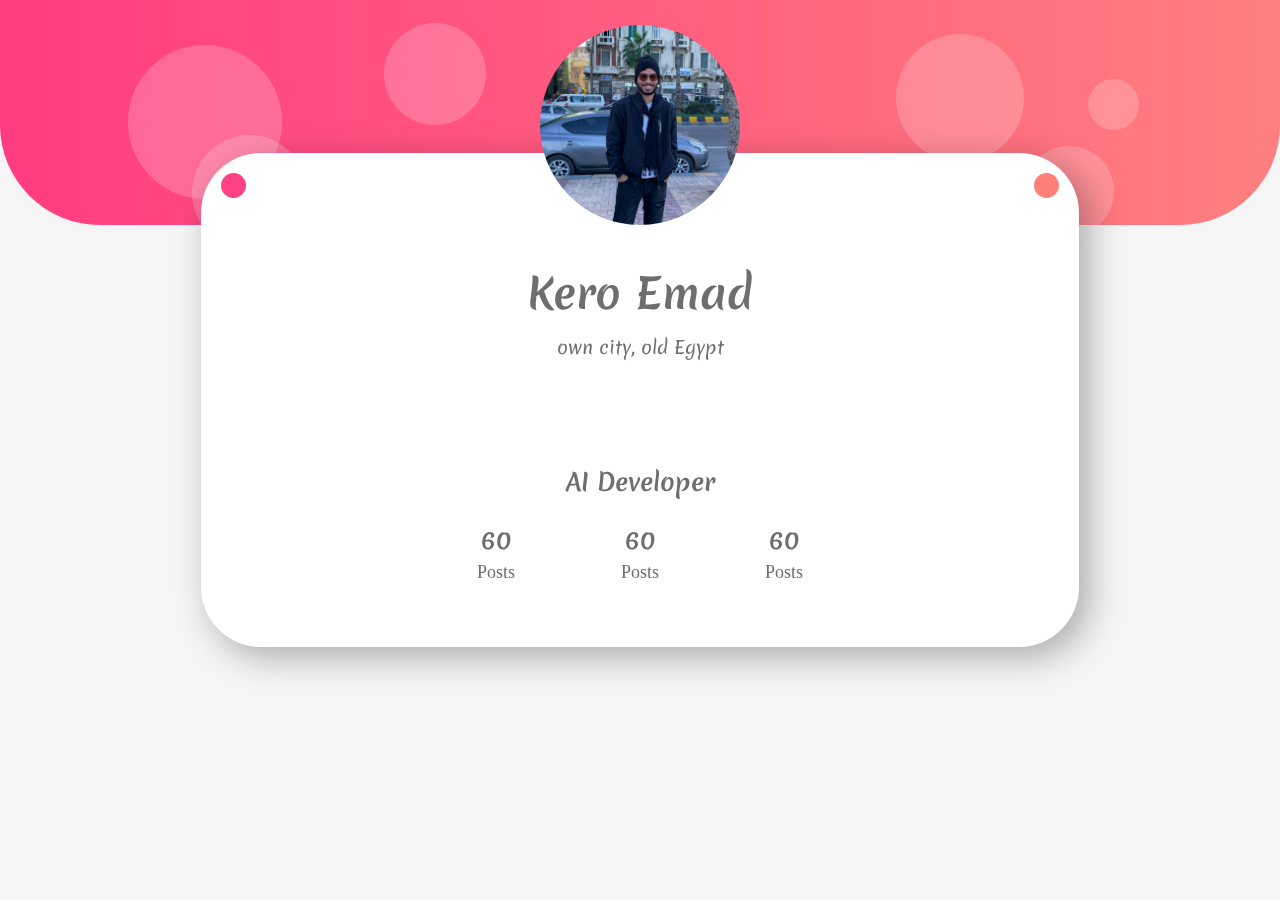
<file: index.html>
<!DOCTYPE html>


<html lang="en">


<head>


  <meta charset="UTF-8" />


  <meta name="viewport" content="width=device-width, initial-scale=1.0"/>


  <title>Profile Card</title>


  <link rel="stylesheet" href="style.css" />


  <link href="https://fonts.googleapis.com/css2?family=Merienda:wght@700&display=swap" rel="stylesheet">


</head>


<body>


  <div class="container">


  <div class="header">


    <div class="bubbles">


      <span></span><span></span><span></span><span></span>


      <span></span><span></span><span></span><span></span>


    </div>


  </div>





  <div class="card">


    <div class="dot top-left"></div>


    <div class="dot top-right"></div>


    <img src="./user-photo.jpg" alt="Profile Image" class="profile-pic" />


    <h1>Kero Emad</h1>


    <p class="location">own city, old Egypt</p>


    <p class="title">AI Developer</p>


    <div class="stats">


      <div class="stat-item">


        <h3>60</h3>


        <p class="stat-label">Posts</p>


      </div>


      <div class="stat-item">


        <h3>60</h3>


        <p class="stat-label">Posts</p>


      </div>


      <div class="stat-item">


        <h3>60</h3>


        <p class="stat-label">Posts</p>


      </div>


    </div>


  </div>


</div>


</body>


</html>
</file>
<file: style.css>
body {
  font-family: 'Merienda', cursive;
  background: #f5f5f5;
  position: relative;
  min-height: 100vh;
  overflow-x: hidden;
  margin: 0;
  padding: 0;
}

.header {
  width: 100%;
  height: 25vh;
  max-height: 300px;
  min-height: 200px;
  background: linear-gradient(to right, #ff3c80, #ff7f7f);
  border-bottom-left-radius: 100px;
  border-bottom-right-radius: 100px;
  position: relative;
  overflow: hidden;
}

/* Bubble Animation Keyframes */
/* Updated Bubble Animation Keyframes */
@keyframes floatBubble {
  0%, 100% {
    transform: translateY(0) rotate(0deg) translateX(0);
    opacity: 0.7;
  }
  25% {
    transform: translateY(-8px) rotate(90deg) translateX(3px);
  }
  50% {
    transform: translateY(-15px) rotate(180deg) translateX(0);
    opacity: 0.9;
  }
  75% {
    transform: translateY(-8px) rotate(270deg) translateX(-3px);
  }
}

@keyframes wobble {
  0%, 100% {
    border-radius: 50%;
  }
  25% {
    border-radius: 45% 55% 55% 45% / 55% 45% 55% 45%;
  }
  50% {
    border-radius: 40% 60% 60% 40% / 60% 40% 60% 40%;
  }
  75% {
    border-radius: 45% 55% 55% 45% / 55% 45% 55% 45%;
  }
}

.bubbles span {
  position: absolute;
  border-radius: 50%;
  background: rgba(255, 255, 255, 0.2);
  animation: 
    floatBubble 4s ease-in-out infinite,
    wobble 3s ease-in-out infinite;
  will-change: transform, opacity;
  backface-visibility: hidden;
}

/* Updated Individual Bubble Styles with Faster Animation */
.bubbles span:nth-child(1) { 
  width: 12vw; height: 12vw; left: 10%; top: 20%;
  animation-duration: 3.8s, 2.8s;
  animation-delay: 0s, 0s;
}
.bubbles span:nth-child(2) { 
  width: 8vw; height: 8vw; left: 30%; top: 10%;
  animation-duration: 4.2s, 3.1s;
  animation-delay: 0.5s, 0.3s;
}
.bubbles span:nth-child(3) { 
  width: 6vw; height: 6vw; left: 50%; top: 25%;
  animation-duration: 3.5s, 2.9s;
  animation-delay: 0.8s, 0.5s;
}
.bubbles span:nth-child(4) { 
  width: 10vw; height: 10vw; left: 70%; top: 15%;
  animation-duration: 4.5s, 3.3s;
  animation-delay: 1.2s, 0.7s;
}
.bubbles span:nth-child(5) { 
  width: 4vw; height: 4vw; left: 85%; top: 35%;
  animation-duration: 3.2s, 2.5s;
  animation-delay: 0.3s, 0.2s;
}
.bubbles span:nth-child(6) { 
  width: 9vw; height: 9vw; left: 15%; top: 60%;
  animation-duration: 4s, 3s;
  animation-delay: 0.7s, 0.4s;
}
.bubbles span:nth-child(7) { 
  width: 5vw; height: 5vw; left: 45%; top: 70%;
  animation-duration: 3.7s, 2.7s;
  animation-delay: 1s, 0.6s;
}
.bubbles span:nth-child(8) { 
  width: 7vw; height: 7vw; left: 80%; top: 65%;
  animation-duration: 4.3s, 3.2s;
  animation-delay: 1.5s, 0.9s;
}

.card {
  background: #fff;
  width: 80%;
  max-width: 750px;
  min-width: 300px;
  margin: -8vh auto 0;
  padding: 12vh 5% 5%;
  border-radius: 60px;
  box-shadow: 10px 10px 35px rgba(0,0,0,0.3);
  text-align: center;
  position: relative;
  min-height: 266px;
}

.profile-pic {
  width: 20vw;
  height: 20vw;
  max-width: 200px;
  max-height: 200px;
  min-width: 120px;
  min-height: 120px;
  object-fit: cover;
  border-radius: 50%;
  position: absolute;
  top: -10vw;
  left: 50%;
  transform: translateX(-50%);
}

.card h1 {
  font-size: clamp(24px, 4vw, 42px);
  margin: 7px 0 10px;
  color: #6E6E6E;
  letter-spacing: 0px;
  font-weight: 700;
  line-height: 1.2;
}

.location {
  color: #6E6E6E;
  font-size: clamp(14px, 2vw, 18px);
  margin: 16px 0;
}

.title {
  font-size: clamp(18px, 3vw, 24px);
  color: #6E6E6E;
  margin: 15px 0 43px;
  letter-spacing: 0%;
  margin-top: 12vh;
  font-weight: 700;
  line-height: 1.2;
}

.stats {
  display: flex;
  justify-content: center; 
  gap: 5vw; 
  text-align: center;
  color:#6E6E6E;
  margin-top: -17px;
  flex-wrap: wrap;
}

.stat-item {
  display: flex;
  flex-direction: column;
  align-items: center;
  gap: 5px;
  min-width: 80px;
}

.stats h3 {
  margin: 0;
  font-size: clamp(18px, 3vw, 24px);
}

.stats p {
  margin: 0;
  font-size: clamp(14px, 2vw, 18px);
  font-family: serif;
}

.dot {
  width: 25px;
  height: 25px;
  border-radius: 50%;
  position: absolute;
  top: 20px;
}

.top-left {
  background: #FF4286;
  left: 20px;
}

.top-right {
  background: #FD7F78;
  right: 20px;
}

@media (max-width: 600px) {
  .header {
    border-bottom-left-radius: 50px;
    border-bottom-right-radius: 50px;
  }
  
  .card {
    border-radius: 40px;
    padding-top: 15vh;
  }
  
  .stats {
    gap: 20px;
  }
}
</file>
